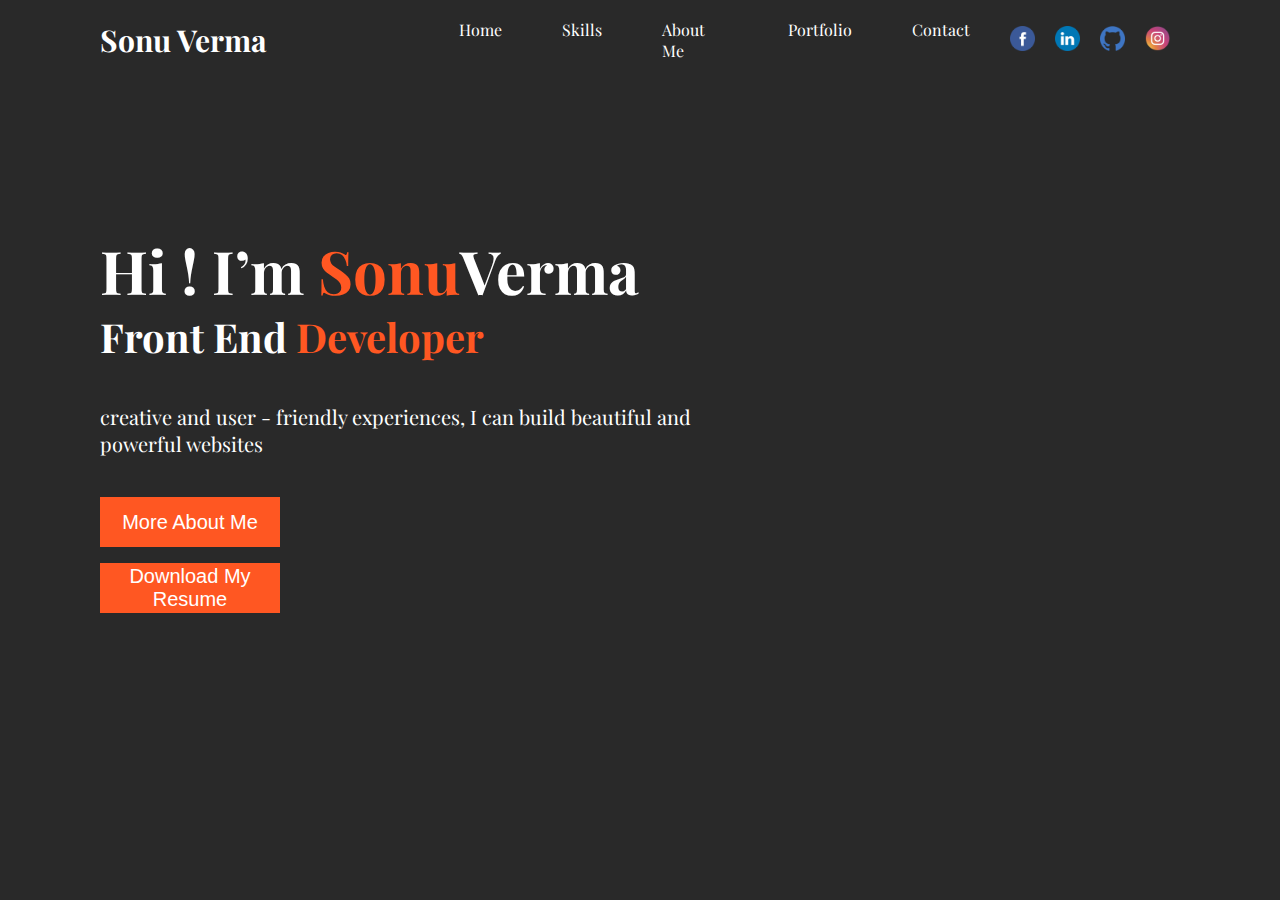
<file: index.html>
<!DOCTYPE html>
<html lang="en">

<head>
    <meta charset="UTF-8">
    <meta http-equiv="X-UA-Compatible" content="IE=edge">
    <meta name="viewport" content="width=device-width, initial-scale=1.0">
    <title>Sonu Verma Portfolio</title>
    <link rel="stylesheet" href="css/index.css">
    <link rel="preconnect" href="https://fonts.gstatic.com">
<link href="https://fonts.googleapis.com/css2?family=Playfair+Display:wght@400;500;600;700;800;900&display=swap" rel="stylesheet">
</head>

<body>
    <nav>
        <div class="logo">
            
                <h2>Sonu Verma</h2>
            
            <div class="togglemenu"></div>
            <div class="active"></div>
        </div>
        <ul class="navbar">
            <li><a href="">Home</a></li>
            <li><a href="resume.html">Skills</a></li>
            <li><a href="about.html">About Me</a></li>
            <li><a href="portfolio.html">Portfolio</a></li>
            <li><a href="contact.html">Contact</a></li>
        </ul>
        <ul class="icon">
            <li><a href="https://www.facebook.com/profile.php?id=100009444441354" target="_blank"><img src="img/facebook.png"
                        alt=""></a></li>
            <li><a href="https://www.linkedin.com/in/sonu-verma-50a27420b/" target="_blank"><img
                        src="img/linked in.png" alt=""></a></li>
            <li><a href="https://github.com/vipin-nagpal" target="_blank"><img src="img/github.png" alt=""></a></li>
            <li><a href="https://www.instagram.com/sonuvikas111/" target="_blank"><img src="img/instagram.png"
                        alt=""></a></li>
        </ul>
    </nav>
    <section class="home" id="home">
        <div class="heading">
            <h1>Hi ! I’m <span>Sonu</span>Verma</h1>
            <h2>Front End <span>Developer</span></h2>
            <p>creative and user - friendly experiences, I can build beautiful and powerful websites</p>
            <button><a href="about.html">More About Me</a></button>
             <button style="display: block; margin-top: 1rem;"><a href="img/resume_sonu.pdf" download="Sonu_resume" target="_blank">Download My
                        Resume</a></button>
            
        </div>
      
    </section>
    
    <!-- scroll to top  -->

    <button id="scrollBtn" onclick="top()"><img src="img\up-arrow.png" alt=""></button>
 
    <script src="js/index.js"></script>
</body>

</html>
</file>
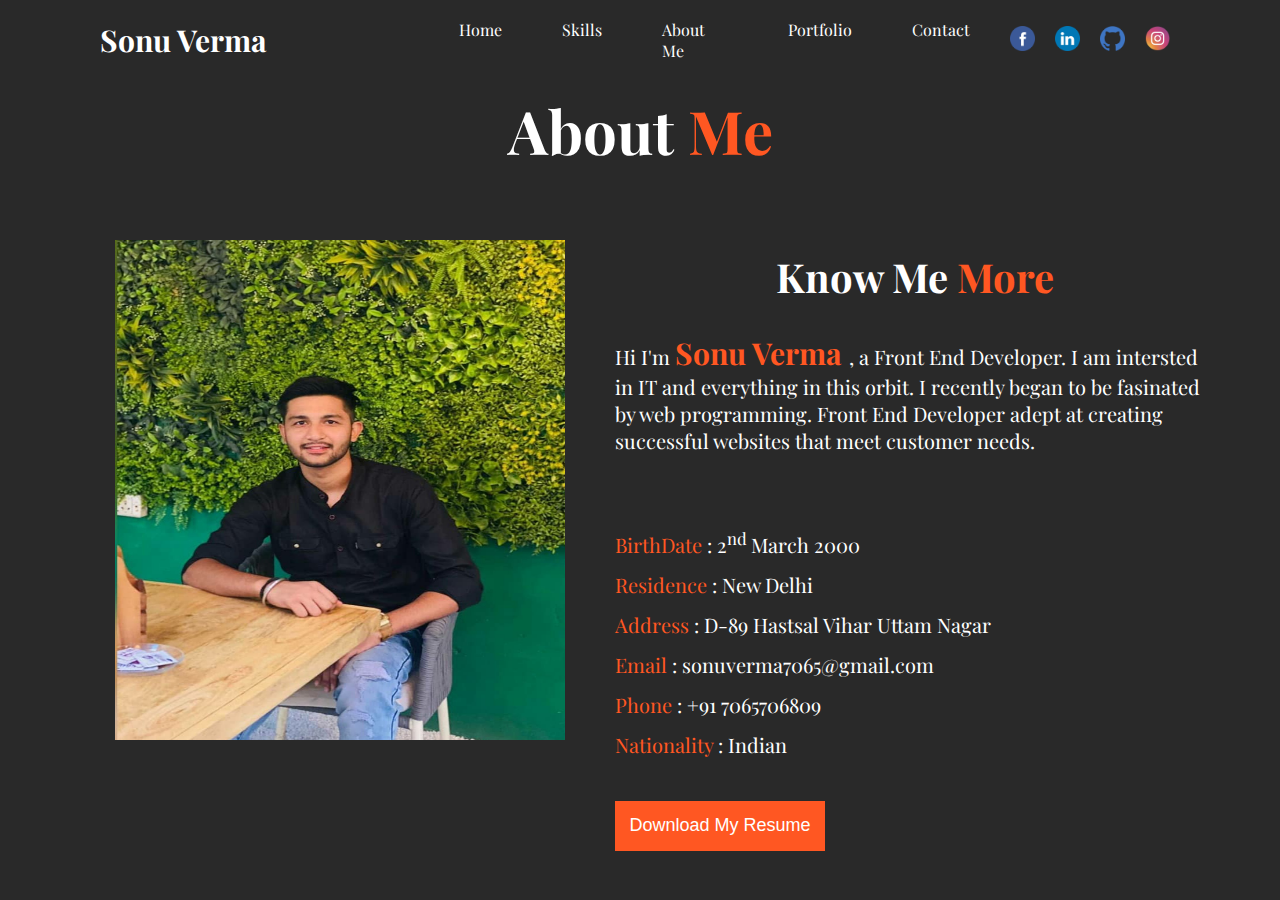
<file: about.html>
<!DOCTYPE html>
<html lang="en">

<head>
    <meta charset="UTF-8">
    <meta http-equiv="X-UA-Compatible" content="IE=edge">
    <meta name="viewport" content="width=device-width, initial-scale=1.0">
    <title>Sonu Verma Portfolio</title>
    <link rel="stylesheet" href="css/index.css">
    <link rel="stylesheet" href="css/about.css">
    <link rel="preconnect" href="https://fonts.gstatic.com">
<link href="https://fonts.googleapis.com/css2?family=Playfair+Display:wght@400;500;600;700;800;900&display=swap" rel="stylesheet">
</head>

<body>
    <nav>
        <div class="logo">
            <a href="#">
                <h2>Sonu Verma</h2>
            </a>
            <div class="togglemenu"></div>
            <div class="active"></div>
        </div>
        <ul class="navbar">
            <li><a href="index.html">Home</a></li>
            <li><a href="resume.html">Skills</a></li>
            <li><a href="about.html">About Me</a></li>
            <li><a href="portfolio.html">Portfolio</a></li>
            <li><a href="contact.html">Contact</a></li>
        </ul>
        <ul class="icon">
            <li><a href="https://www.facebook.com/profile.php?id=100009444441354" target="_blank"><img src="img/facebook.png"
                        alt=""></a></li>
            <li><a href="https://www.linkedin.com/in/sonu-verma-50a27420b/" target="_blank"><img
                        src="img/linked in.png" alt=""></a></li>
            <li><a href="https://github.com/vipin-nagpal" target="_blank"><img src="img/github.png" alt=""></a></li>
            <li><a href="https://www.instagram.com/sonuvikas111/" target="_blank"><img src="img/instagram.png"
                        alt=""></a></li>
        </ul>
    </nav>
    <div class="about" id="about">
        <div class="container">
            <h1>About<span> Me</span></h1>
            <div class="mainbox">
                <div class="box-1">
                    <img src="img/sonu.jpeg" style="width: 30rem;" alt="" >
                </div>
                <div class="box-2">
                    <h1>Know Me <span>More</span></h1>
                    <p>Hi I'm <span class="bold">Sonu Verma </span> , a Front End Developer. I am intersted in IT and
                        everything in this orbit. I recently began to be fasinated by web programming. Front End
                        Developer adept at creating successful websites that meet customer needs.</p>
                    <div class="details">
                        <p><span>BirthDate</span> : 2<sup>nd </sup>  March 2000  </p>
                        <p><span>Residence</span> : New Delhi </p>
                        <p><span>Address</span> : D-89 Hastsal Vihar Uttam Nagar </p>
                        <p><span>Email</span> : sonuverma7065@gmail.com </p>
                        <p><span>Phone </span> : +91 7065706809 </p>
                        <p><span>Nationality</span> : Indian </p>
                        <button><a href="img/resume_sonu.pdf" download="Sonu_resume" target="_blank">Download My
                                Resume</a></button>
                    </div>

                </div>
            </div>
        </div>
    </div>

<!-- scroll to top  -->

<button id="scrollBtn" onclick="top()"><img src="img\up-arrow.png" alt=""></button>
    <script src="js/index.js"></script>
</body>

</html>
</file>
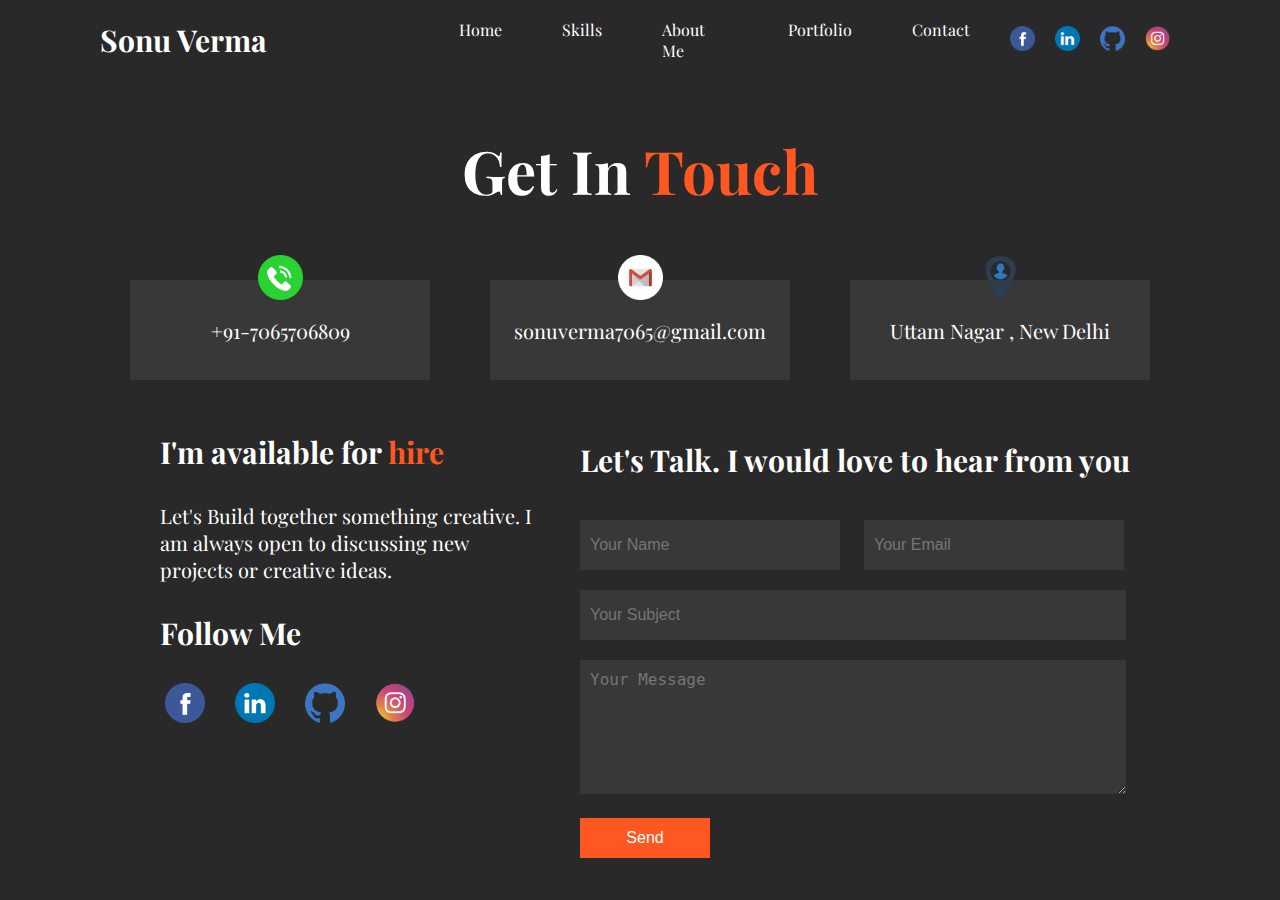
<file: contact.html>
<!DOCTYPE html>
<html lang="en">

<head>
    <meta charset="UTF-8">
    <meta http-equiv="X-UA-Compatible" content="IE=edge">
    <meta name="viewport" content="width=device-width, initial-scale=1.0">
    <title>contact me</title>
    <link rel="stylesheet" href="css/index.css">
    <link rel="stylesheet" href="css/contact.css">
    <link rel="preconnect" href="https://fonts.gstatic.com">
<link href="https://fonts.googleapis.com/css2?family=Playfair+Display:wght@400;500;600;700;800;900&display=swap" rel="stylesheet">

</head>

<body>
    <nav>
        <div class="logo">
           
                <h2>Sonu Verma</h2>
            
            <div class="togglemenu"></div>
            <div class="active"></div>
        </div>
        <ul class="navbar">

            <li><a href="index.html">Home</a></li>
            <li><a href="resume.html">Skills</a></li>
            <li><a href="about.html">About Me</a></li>
            <li><a href="portfolio.html">Portfolio</a></li>
            <li><a href="contact.html">Contact</a></li>
        </ul>
        <ul class="icon">
            <li><a href="https://www.facebook.com/profile.php?id=100009444441354" target="_blank"><img src="img/facebook.png"
                        alt=""></a></li>
            <li><a href="https://www.linkedin.com/in/sonu-verma-50a27420b/" target="_blank"><img
                        src="img/linked in.png" alt=""></a></li>
            <li><a href="https://github.com/vipin-nagpal" target="_blank"><img src="img/github.png" alt=""></a></li>
            <li><a href="https://www.instagram.com/sonuvikas111/" target="_blank"><img src="img/instagram.png"
                        alt=""></a></li>
        </ul>
    </nav>
    <section class="contact" id="contact">
        <div class="container">
            <h1>Get In <span> Touch</span></h1>
            <div class="row">
                <div class="box">
                    <img src="img/phone.png" alt="">
                    <p>+91-7065706809</p>
                </div>
                <div class="box">
                    <img src="img/mail.png" alt="">
                    <p>sonuverma7065@gmail.com</p>
                </div>
                <div class="box">
                    <img src="img/location.png" alt="">
                    <p>Uttam Nagar , New Delhi</p>
                </div>
            </div>
            <div class="row-1">
                <div class="box-1">
                    <h3> I'm available for <span>hire</span></h3>
                    <p>Let's Build together something creative.
                        I am always open to discussing new projects or creative ideas.
                    </p>
                    <h3>Follow Me</h3>
                    <div class="icon">
                        <a href="https://www.facebook.com/profile.php?id=100009444441354" target="_blank"><img src="img/facebook.png"
                                alt=""></a>
                        <a href="https://www.linkedin.com/in/sonu-verma-50a27420b/" target="_blank"><img
                                src="img/linked in.png" alt=""></a>
                        <a href="https://github.com/vipin-nagpal" target="_blank"><img src="img/github.png" alt=""></a>
                        <a href="https://www.instagram.com/sonuvikas111/
                        " target="_blank"><img src="img/instagram.png"
                                alt=""></a>

                    </div>
                </div>
                <div class="box-2">
                    <h3>Let's Talk. I would love to hear from you</h3>
                    <form action="https://formspree.io/f/myylwjjj" method="POST">
                        <!-- <span class="error">This is an error</span> -->
                        <input type="text" name="name" placeholder="Your Name" required>
                        <input type="email" name="email" placeholder="Your Email" required>
                        <input type="text" name="subject" placeholder="Your Subject" required>
                        <textarea name="message" cols="80" rows="6" placeholder="Your Message" required></textarea>
                        <button type="submit">Send</button>
                    </form>
                </div>
            </div>



        </div>
    </section>
    <!-- scroll to top  -->

    <button id="scrollBtn" onclick="top()"><img src="img\up-arrow.png" alt=""></button>
    <script src="js/index.js"></script>
</body>

</html>
</file>
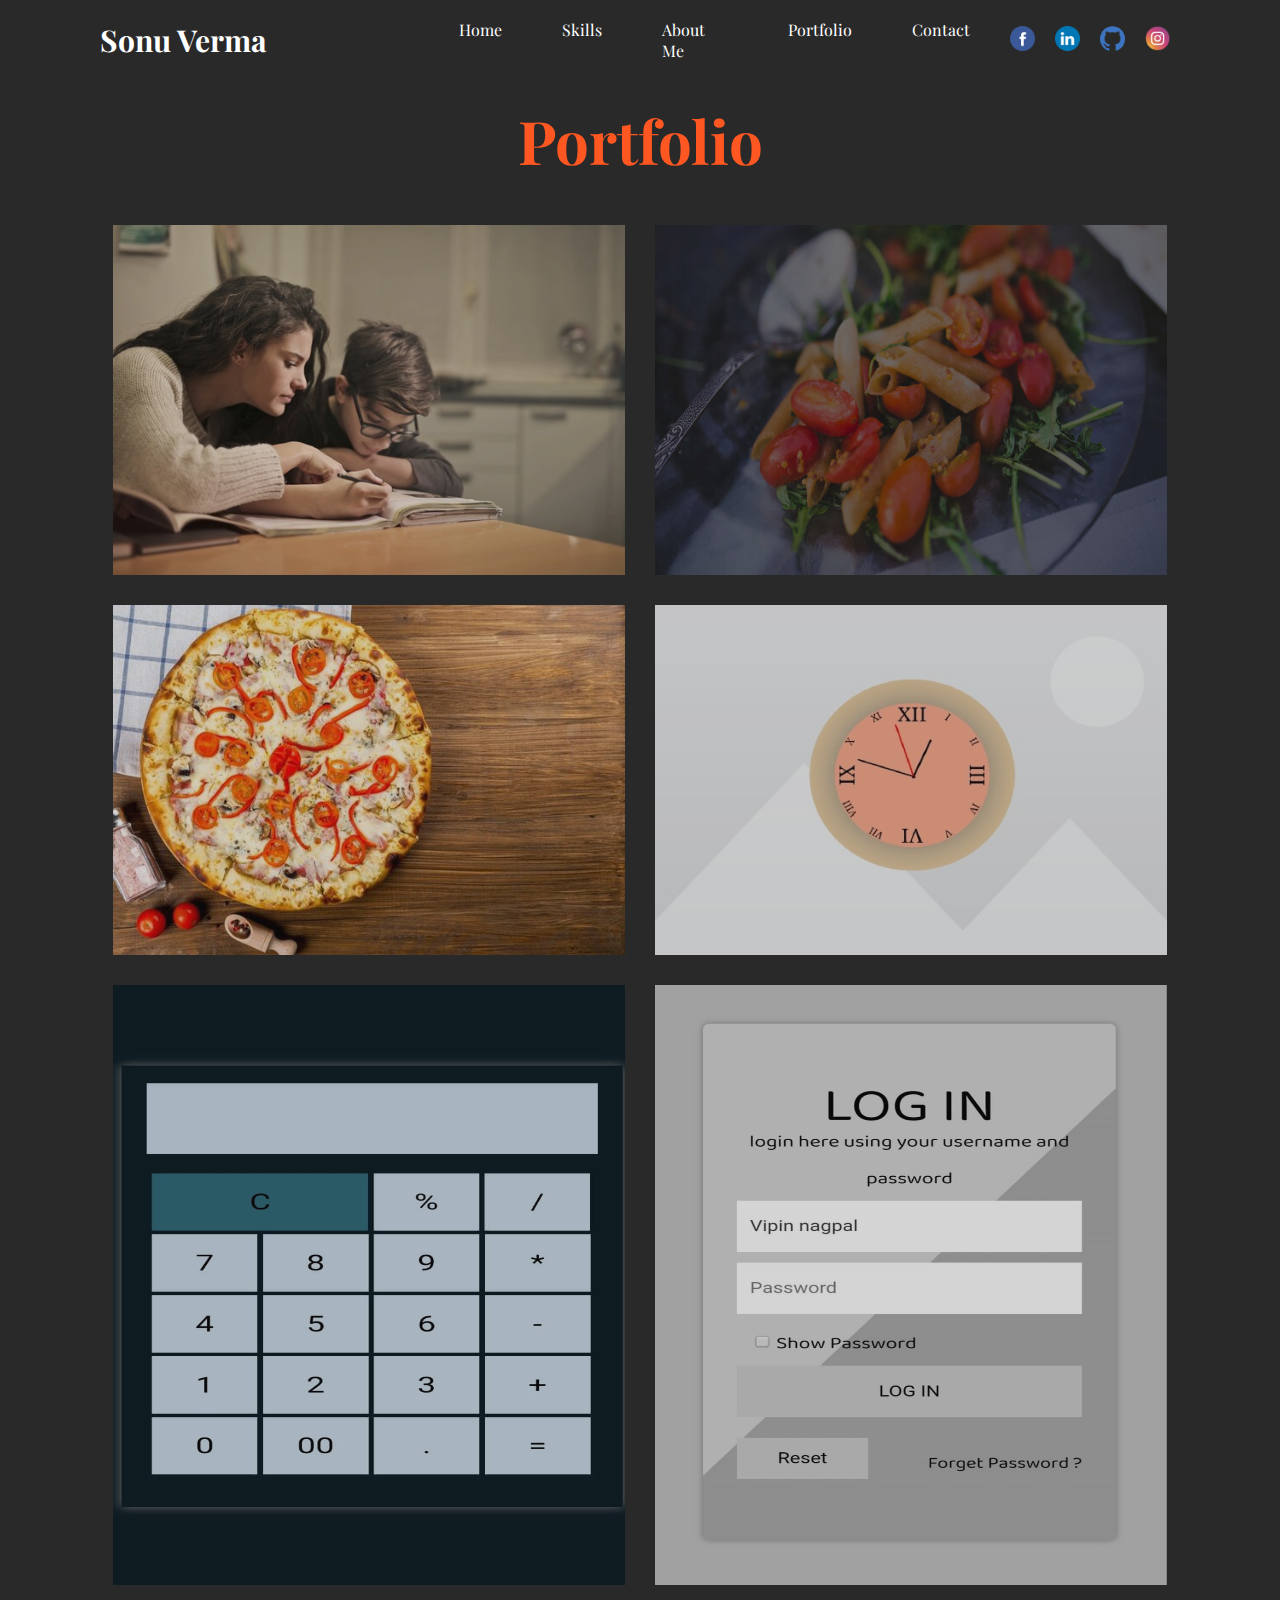
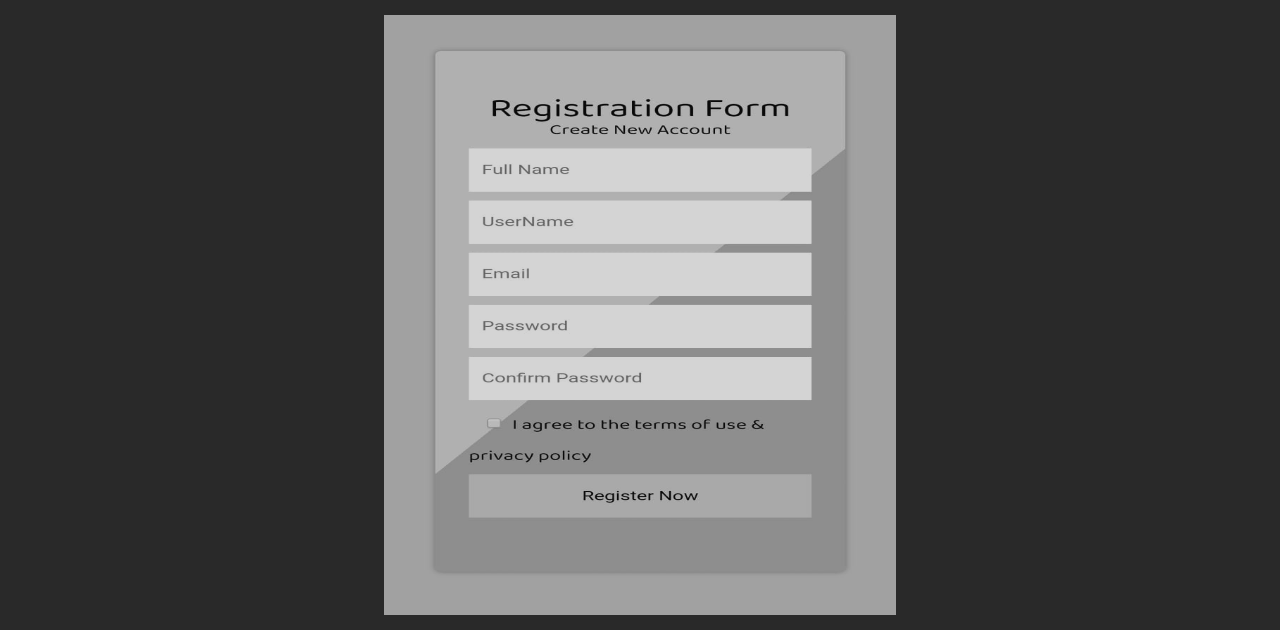
<file: portfolio.html>
<!DOCTYPE html>
<html lang="en">

<head>
    <meta charset="UTF-8">
    <meta http-equiv="X-UA-Compatible" content="IE=edge">
    <meta name="viewport" content="width=device-width, initial-scale=1.0">
    <title>Sonu Verma Portfolio</title>
    <link rel="stylesheet" href="css/index.css">
    <link rel="stylesheet" href="css/portfolio.css">
    <link rel="preconnect" href="https://fonts.gstatic.com">
<link href="https://fonts.googleapis.com/css2?family=Playfair+Display:wght@400;500;600;700;800;900&display=swap" rel="stylesheet">
</head>

<body>
    <nav>
        <div class="logo">
           
                <h2>Sonu Verma</h2>
            
            <div class="togglemenu"></div>
            <div class="active"></div>
        </div>
        <ul class="navbar">
            <li><a href="index.html">Home</a></li>
            <li><a href="resume.html">Skills</a></li>
            <li><a href="about.html">About Me</a></li>
            <li><a href="portfolio.html">Portfolio</a></li>
            <li><a href="contact.html">Contact</a></li>
        </ul>
        <ul class="icon">
            <li><a href="https://www.facebook.com/profile.php?id=100009444441354" target="_blank"><img src="img/facebook.png"
                        alt=""></a></li>
            <li><a href="https://www.linkedin.com/in/sonu-verma-50a27420b/" target="_blank"><img
                        src="img/linked in.png" alt=""></a></li>
            <li><a href="https://github.com/vipin-nagpal" target="_blank"><img src="img/github.png" alt=""></a></li>
            <li><a href="https://www.instagram.com/sonuvikas111/" target="_blank"><img src="img/instagram.png"
                        alt=""></a></li>
        </ul>
    </nav>

    <div class="topic">
        <h1><span>Portfolio</span></h1>
    </div>
    <div class="main-container">
        <div class="container">
            <img src="img/small size/project-1.jpg" alt="Avatar" class="image">
            <div class="middle">
                <a href="https://vipin-nagpal.github.io/wisdom-academy/" target="_blank">view</a>
            </div>
        </div>
        <div class="container">
            <img src="img/small size/project-2.jpg" alt="Avatar" class="image">
            <div class="middle">
                <a href="https://vipin-nagpal.github.io/food-project/" target="_blank">view</a>
            </div>
        </div>
        <div class="container">
            <img src="img/small size/project-3.jpg" alt="Avatar" class="image">
            <div class="middle">
                <a href="https://vipin-nagpal.github.io/the-last-slice/" target="_blank">view</a>
            </div>
        </div>
        <div class="container">
            <img src="img/project-4.jpg" alt="Avatar" class="image">
            <div class="middle">
                <a href="https://vipin-nagpal.github.io/live-watch/" target="_blank">view</a>
            </div>
        </div>
        <div class="container">
            <img src="img/project-5.jpeg" alt="Avatar" class="image limg">
            <div class="middle">
                <a href="https://vipin-nagpal.github.io/calculator/" target="_blank">view</a>
            </div>
        </div>
         <div class="container">
            <img src="img/project-6.jpeg" alt="Avatar" class="image limg">
            <div class="middle">
                <a href="https://vipin-nagpal.github.io/login-form/index.html" target="_blank">view</a>
            </div>
        </div>
        <div class="container">
            <img src="img/project-7.jpeg" alt="Avatar" class="image limg">
            <div class="middle">
                <a href="https://vipin-nagpal.github.io/registration-form/" target="_blank">view</a>
            </div>
        </div>
    </div>

    <!--End image popup-->
    <!-- scroll to top  -->

    <button id="scrollBtn" onclick="top()"><img src="img\up-arrow.png" alt=""></button>
    <script src="js/index.js"></script>


</body>

</html>
</file>
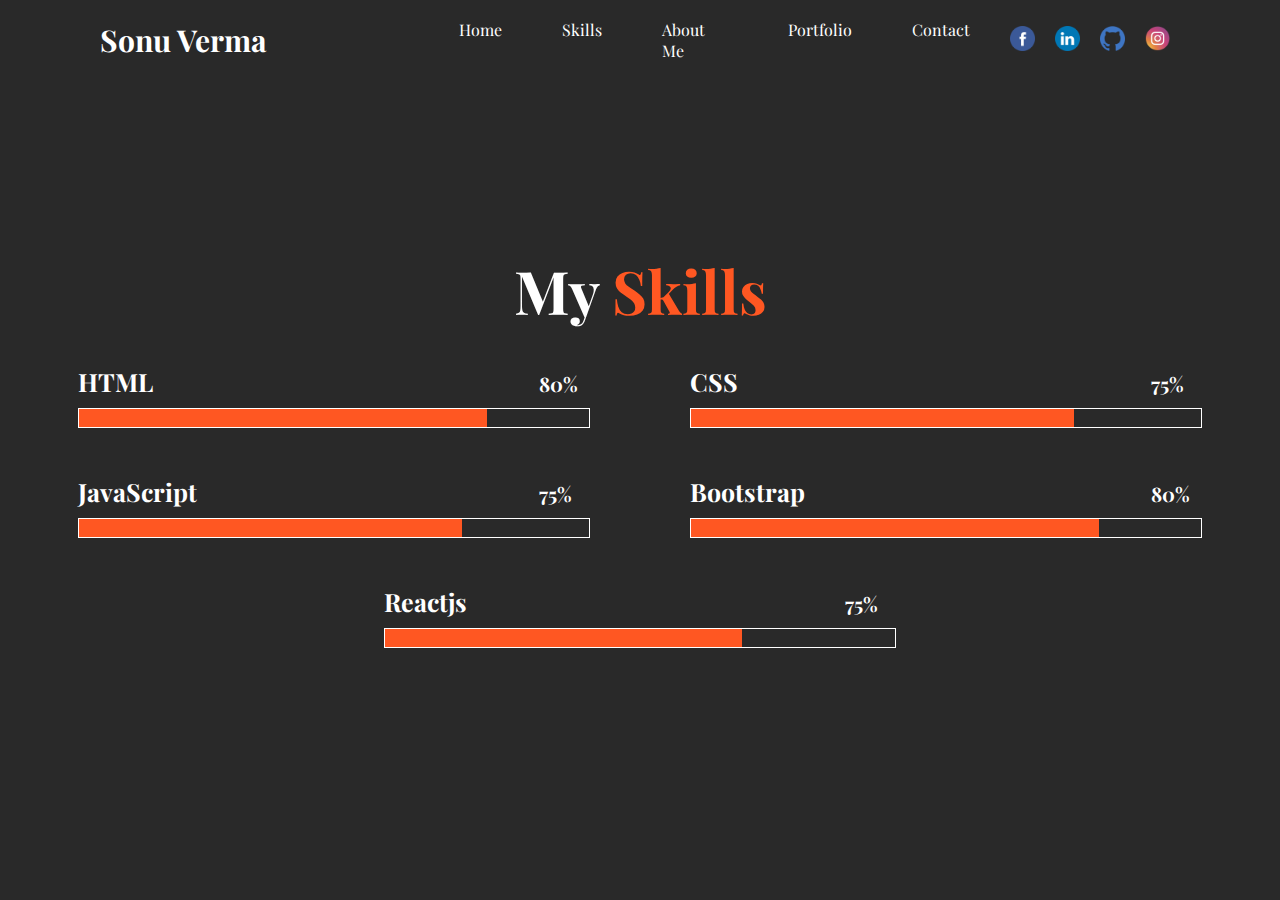
<file: resume.html>
<!DOCTYPE html>
<html lang="en">

<head>
    <meta charset="UTF-8">
    <meta http-equiv="X-UA-Compatible" content="IE=edge">
    <meta name="viewport" content="width=device-width, initial-scale=1.0">
    <title>Sonu Verma Portfolio</title>
    <link rel="stylesheet" href="css/index.css">
    <link rel="stylesheet" href="css/resume.css">
    <link rel="preconnect" href="https://fonts.gstatic.com">
<link href="https://fonts.googleapis.com/css2?family=Playfair+Display:wght@400;500;600;700;800;900&display=swap" rel="stylesheet">
</head>

<body>
    <nav>
        <div class="logo">
            
                <h2>Sonu Verma</h2>
            
            <div class="togglemenu"></div>
            <div class="active"></div>
        </div>
        <ul class="navbar">
            <li><a href="index.html">Home</a></li>
            <li><a href="resume.html">Skills</a></li>
            <li><a href="about.html">About Me</a></li>
            <li><a href="portfolio.html">Portfolio</a></li>
            <li><a href="contact.html">Contact</a></li>
        </ul>
        <ul class="icon">
            <li><a href="https://www.facebook.com/profile.php?id=100009444441354" target="_blank"><img src="img/facebook.png"
                        alt=""></a></li>
            <li><a href="https://www.linkedin.com/in/sonu-verma-50a27420b/" target="_blank"><img
                        src="img/linked in.png" alt=""></a></li>
            <li><a href="https://github.com/vipin-nagpal" target="_blank"><img src="img/github.png" alt=""></a></li>
            <li><a href="https://www.instagram.com/sonuvikas111/" target="_blank"><img src="img/instagram.png"
                        alt=""></a></li>
        </ul>
    </nav>
    <section class="resume" id="resume">
        <div class="container">
          

          
        <div class="row">
            <h1>My <span>Skills</span></h1>
            <div class="mainbox">
               <div class="box">
                   <h5>HTML</h5>
                   <h6>80%</h6>
                   <div class="skill">
                       <div class="progress w1"></div>
                   </div>
               </div>
               <div class="box">
                   <h5>CSS</h5>
                   <h6>75%</h6>
                   <div class="skill">
                       <div class="progress w2"></div>
                   </div>
               </div>
               <div class="box">
                   <h5>JavaScript</h5>
                   <h6>75%</h6>
                   <div class="skill">
                       <div class="progress w3"></div>
                   </div>
               </div>
              
               <div class="box">
                   <h5>Bootstrap</h5>
                   <h6>80%</h6>
                   <div class="skill">
                       <div class="progress w5"></div>
                   </div>
               </div>
               <div class="box">
                   <h5>Reactjs</h5>
                   <h6>75%</h6>
                   <div class="skill">
                       <div class="progress w6"></div>
                   </div>
               </div>
            </div>

        </div>
    </section>

<!-- scroll to top  -->

       <button id="scrollBtn" onclick="top()"><img src="img\up-arrow.png" alt=""></button>

    <script src="js/index.js"></script>
</body>

</html>
</file>
<file: css/index.css>
*{
    margin: 0px;
    padding: 0px;
    box-sizing: border-box;
    scroll-behavior: smooth;
}
body{
    background-color:#292929;
    transition: 0.5s;
    width: 100%;
    font-family: 'Playfair Display', serif;
   
}
:root{
    --primary-color : #FF5722;
    --secondary-color: #383838;
    --white-color: #ffffff;
}
::selection{
    background-color: var(--primary-color);
    color: black;
}

nav{
    display: flex;
    justify-content: center;
    align-items: center;
    width: 100%;
    height: 80px;
}
.logo{
   width: 20%;
   margin-left: 100px;
}
.logo a{
    text-decoration: none;
}
.logo h2{
    color : var(--white-color);
    font-size: 30px;
}
.navbar{
    width: 50%;
    display: flex;
    margin-left: 100px;
}
.navbar li{
    list-style: none;
    margin: 0px 30px;
}
.navbar li a{
    text-decoration: none;
    color: var(--white-color);
    transition: 0.3s;
}
.navbar li a:hover{
    color: var(--primary-color);
}
nav .icon{
    display: flex;
    margin-right: 100px;
}
nav .icon li{
    list-style: none;
    margin: 0px 10px;
}
nav .icon li  a img{
    width: 25px;
    height: 25px;
    transition: 0.5s;
}
nav .icon li  a img:hover{
    width: 35px;
    height: 35px;
}
/* home css  */
 
.home{
    width: 100%;
    height: 80vh;
    display: flex;
}
.heading{
    width: 50%;
    margin: 150px 100px;
}
 h1{
    font-size: 60px;
    color: var(--white-color);
}
.heading h2{
    font-size: 40px;
    color: var(--white-color);
}

 span{
   color: var(--primary-color);
}
.heading p{
    font-size: 20px;
    margin: 40px 0px;
    color: var(--white-color);
}
 button{
    width: 180px;
    height: 50px;
    background-color: var(--primary-color);
    border: none;
}
 button a{
    text-decoration: none;
    color: var(--white-color);
    font-size: 20px;
}

 /* scroll  */


 
#scrollBtn{
    border: none;
    width: 60px;
    height: 60px;
    background-color: var(--primary-color);
    bottom: 20px;
    right: 20px;
    position: fixed;
    cursor: pointer;
    border-radius: 50%;
    display: none;
    z-index: 999;
    box-shadow: 0px 0px 10px grey;
}
#scrollBtn:hover{
    background-color: var(--secondary-color);
}
#scrollBtn img{
   width: 70%;
   height: 70%;
}


@media(max-width:1144px){
    nav{
        flex-direction: column;
        width: 100%;  
    }
    .logo{
        width: 100%;
        display: flex;
        margin-left: 5px;
       
    }
    .logo a{
        margin-right: auto;
        margin-top: 10px;
        padding-left: 10px;
    }
    .logo .togglemenu{
        position: relative;
         width: 40px;
         height: 40px;
         background: url(../img/menu.png);
         background-size: 30px;
         background-repeat: no-repeat;
         background-position: center;
         cursor: pointer;
         margin-left: auto;
         padding-right: 80px;
         
    }
    .logo .active{
        position: relative;
         width: 40px;
         height: 40px;
        background: url(../img/close.png);
        background-size: 25px;
        background-repeat: no-repeat;
        background-position: center;
        cursor: pointer;
        margin-left: auto;
        display: none;
        padding-right: 80px;
    }
    .navbar{
        flex-direction: column;
        width:  40%;
        height: 380px;
        margin-left: auto;
        background-color: var(--secondary-color);
        position: absolute;
        top: 70px;
        right: 40px;
        transition: 1s;
        z-index: 1;
        display: none;
    }
    .navbar li{
        display: flex;
        align-items: center;
        justify-content: center;
        margin: 50px auto;
    }
   
    .home{
        position: relative;
        height: 100vh;
    }
    .heading{
        margin: auto 60px;
    }
    nav .icon{
        display: none;
    }
}

@media(max-width:630px){

    .navbar{
        width: 60%;
    }
    .logo h2{
        font-size: 20px;
    }
    h1{
        font-size: 40px;
    }
    .heading h1 p{
        font-size: 20px;
    }
    #scrollBtn{
        
        width: 50px;
        height: 50px;
        background-color: var(--primary-color);
        bottom: 15px;
        right: 15px;
        position: fixed;
        cursor: pointer;
        border-radius: 50%;
        display: none;
        z-index: 999;
    }
}
</file>
<file: css/about.css>
.about .container{
    display: flex;
    justify-content: center;
    align-items: center;
    flex-wrap: wrap;
    flex-direction: column;
}
.about .container h1{
  margin-top: 10px;
}
.about .container .mainbox{
    display: flex;
    justify-content: center;
    align-items: center;
    flex-wrap: wrap;
    margin: 70px 0px;

}
.about .container .mainbox .box-1{
    width: 450px;
    height: 500px;
    overflow: hidden;
    margin: 0px 50px;
}
.about .container .mainbox .box-1 img{
    width: 100%;
    height: 100%;
}
.about .container .mainbox .box-1 img:hover {
    transform: scale(1.1);
  }
  .about .container .mainbox .box-2{
      width: 600px;
      height: 500px;
      display: flex;
      align-items: center;
      flex-direction: column;
  }
  .box-2 h1{
      font-size: 40px;
  }
  
  .box-2 p{
      color: var(--white-color);
      font-size: 20px;
      margin-top: 30px;
      margin-bottom: 60px;
  }
  .bold{
      font-weight: bold;
      font-size: 30px;
  }
  .box-2 .details{
      margin-right: auto;
  }
  .box-2 .details p{
      font-size: 20px;
      margin: 13px 0px;
  }
  .box-2 .details button{
      margin: 30px 0px;
      width: 210px;
  }
  .box-2 .details button a{
      font-size: 18px;
      padding: 5px;
  }

 
@media(max-width:1143px){
    .about .container .mainbox .box-2{
        margin-top: 60px;
    }
}
@media(max-width:680px){
    .about .container .mainbox .box-1{
        width: 60%;
        height: 400px;
    }
    .about .container .mainbox .box-2{
        width: 80%;
    }
}
@media(max-width:450px){
    .about .container .mainbox .box-1{
       
        height: 300px;
    }
    
}
</file>
<file: css/contact.css>
.contact{
    display: flex;
    justify-content: center;
    align-items: center;
    flex-direction: column;
    width: 100%;
}
.contact .container h1{
    margin: 50px auto;

}
.contact .container{
    display: flex;
    justify-content: center;
    align-items: center;
    flex-wrap: wrap;
    flex-direction: column;
}
.contact .container .row{
    display: flex;
    justify-content: center;
    align-items: center;
    flex-wrap: wrap;
}
.contact .container .row .box{
    width: 300px;
    height: 100px;
    background: var(--secondary-color);
    display: flex;
    justify-content: center;
    align-items: center;
    margin: 20px 30px;
    position: relative;

}
.contact .container .row .box p{
    color: var(--white-color);
    font-size: 20px;
} 
.contact .container .row .box img{
    width: 45px;
    height: 45px;
    position: absolute;
    top: -25px;  
}
.contact .container .row-1{
    display: flex;
    justify-content: center;
    align-items: center;
    flex-wrap: wrap;
    margin-left: 90px;
    
}
.contact .container .row-1 .box-1{
    width: 400px;
    margin: 10px 10px;
    margin-top: -110px;
}
.contact .container .row-1 .box-2{
    width: 650px; 
    margin: 10px 10px;
   
}
  
.contact .container .row-1 .box-1 p{
    font-size: 20px;
    color: var(--white-color);
    margin: 30px 10px;
}
.contact .container .row-1 .box-1 .icon{
    display: flex;
    margin: 30px 0px;
   }
   .contact .container .row-1 .box-1 .icon a{
       margin: 0px 15px;
   }
   .contact .container .row-1 .box-1 .icon a img{
    width: 40px;
    height: 40px;
    transition: 0.5s;
}
.contact .container .row-1 .box-1 .icon a img:hover{
    width: 50px;
    height: 50px;
}

.contact .container .row-1 h3{
    color: var(--white-color);
    font-size: 30px;
    margin: 30px 10px;
}
.contact .container .row-1 h3:nth-child(1){
    margin-top: 30px;
}
.contact .container .row-1 .box-2 form{
    margin: auto;
}

.contact .container .row-1 .box-2 input{
    width: 40%;
    height: 50px;
    margin: 10px;
    border: none;
    outline: none;
    font-size: 16px;
    padding: 10px;
    background-color: var(--secondary-color);
    color: var(--white-color);
    
}
.contact .container .row-1 .box-2 input:nth-child(3){
    width: 84%;
}
.contact .container .row-1 .box-2 textarea{
    width: 84%;
    margin: 10px;
    border: none;
    outline: none;
    font-size: 16px;
    padding: 10px;
    background-color: var(--secondary-color);
    color: var(--white-color);
}
.contact .container .row-1 .box-2 button{
    width: 20%;
    height: 40px;
    margin: 10px;
    font-size: 16px;
    padding: 10px;
    background-color: var(--primary-color);
    border: none;
    color: white;
    transition: 1s;
    cursor: pointer;
}
    

@media(max-width:1144px){
    .contact .container .row-1{
        flex-direction: column-reverse;
        margin-left: 20px;
    }
    .contact .container .row-1 .box-1{
        margin-top: 0px;
        width: 98%;
    }
    .contact .container .row-1 .box-2{
        width: 98%;
    }  
    .contact .container .row-1 .box-2 input{
        width: 84%;
    }
    .contact .container .row-1 .box-2 textarea{
        width: 84%;
    }
}
</file>
<file: css/portfolio.css>
.topic{
    text-align: center;
    margin: 20px 0px;
}
.main-container{
    width: 100%;
    display: flex;
    justify-content: center;
    align-items: center;
    flex-wrap: wrap;
    margin-top: 30px;
}
.container {
    position: relative;
    width: 40%;
    margin: 15px; 
  }
  
  .image {
    display: block;
    width: 100%;
    height: 350px;
    transition: .5s ease;
    backface-visibility: hidden;
    opacity: 0.8;
  }
  .limg{
      height: 600px;
  }
  .container:hover .image {
    opacity: 0.3; 
  
  }
   .middle {
    transition: .5s ease;
    opacity: 0;
    position: absolute;
    top: 50%;
    left: 50%;
    transform: translate(-50%, -50%);
    -ms-transform: translate(-50%, -50%);
    text-align: center;
  } 
   .container:hover .middle {
    opacity: 1;
  }
  
  .middle a {
    background-color: var(--primary-color);
    color: white;
    font-size: 25px;
    padding: 8px 24px;
    text-decoration: none;
  }


 

  

@media(max-width:700px){
    .container {
        width: 70%; 
      }
      .image{
          height: auto;
      }

      .middle a {
        background-color: var(--primary-color);
        color: white;
        font-size: 20px;
        padding: 8px 16px;
        text-decoration: none;
      }
   
}
</file>
<file: css/resume.css>
.resume .container{
    display: flex;
    justify-content: center;
    flex-direction: column;
    align-items: center;
    flex-wrap: wrap;
    width: 100%;
}
.resume .container h1{
    margin-top: 20px;
}

.resume .container .mainbox{
    width: 100%;
    display: flex;
    justify-content: center;
    align-items: center;
    flex-wrap: wrap;
    margin-top: 50px;
}
.resume .container .mainbox .box-1{
    width: 40%;
    height: 430px;
    margin: 30px;
}
.resume .container .mainbox .box-2{
    width: 40%;
    height: 430px;
    margin: 30px;
}
.resume .container .mainbox .sbox{
    width: 220px;
    height: 60px;
    background-color: var(--secondary-color);
    margin-left: 30px;
    display: flex;
    justify-content: center;
    align-items: center;
}
.resume .container .mainbox h3{
    color: var(--white-color);
    font-size: 30px;
    padding: 10px;
}
.resume .container .mainbox .lbox{
    border-left: 2px solid var(--primary-color);
}
.resume .container .mainbox .mbox{
    margin: 60px 60px 20px  30px;
}
.mbox .date{
    font-size: 20px;
    color: var(--white-color);
    padding-bottom: 20px;
    font-weight: 100;
}
.mbox h4{
    font-size: 25px;
    color: var(--white-color);
    padding-bottom: 20px;
}
.mbox p{
    font-size: 16px;
    color: var(--white-color);
    padding-bottom: 20px;
}
.resume .container .mainbox hr{
    width: 70%;
    height: 1px;
    background-color: var(--primary-color);
    border: none;
    margin-bottom: 20px;
    margin-left: 30px;
}
.resume .row{
    margin-top: 150px;
    display: flex;
    justify-content: center;
    align-items: center;
    flex-direction: column;
    flex-wrap: wrap;
}
.resume .row .mainbox{
    display: flex;
    justify-content: center;
    align-items: center;
    flex-wrap: wrap;
    margin: 30px 0px;
}
.resume .row .box{
    width: 40%;
    height: 100px;
   margin: 5px 50px;
    
}
.box h5{
    font-size: 25px;
    width: 150px;
    color: var(--white-color);
    margin-bottom: 10px;
    display: inline-block;
}
.box h6{
    display: inline-block;
    font-size: 20px;
    color: var(--white-color);
    margin-left: 60%;
}
.box .skill{
    width: 100%;
    height: 20px;
    border: 1px solid var(--white-color);
}
.box .skill .progress{
    height: 100%;
    background-color: var(--primary-color);
}
.w1{
    width: 80%;
}
.w2{
    width: 75%;
}
.w3{
    width: 75%;
}

.w5{
    width: 80%;
}
.w6{
    width: 70%;
}


@media(max-width:1150px){
    .resume .row{
        margin-top: 120px;
        
    }
    .resume .row .box{
        width: 80%;
    }
    .container h1{
        margin-left: 50px;
    }
    .resume .container .mainbox .box-1{
        width: 80%;
        margin-bottom: 150px;
    }
    .resume .container .mainbox .box-2{
        width: 80%;
    }
}

@media(max-width:960px){
  
    .resume .container h1{
        margin-top: 30px;
        font-size: 50px;
    }
    .resume .container .mainbox .sbox{
        width: 150px;
        height: 60px;
        margin-left: 30px;
        display: flex;
        justify-content: center;
        align-items: center;
    }
    .resume .container .mainbox h3{
        font-size: 25px;
    }
    .resume .container .mainbox{
        margin-top: 20px;
    }
    .mbox h4{
        font-size: 20px;
        color: var(--white-color);
        padding-bottom: 20px;
    }
   
  
    .resume .row .box{
        width: 80%;
    }
}

@media(max-width:610px){
    .box h5{
        width: 80px;
    }
}
@media(max-width:549px){
    .resume .container .mainbox .box-1{
        margin-bottom: 220px;
    }
   
}
@media(max-width:460px){
    .resume .container .mainbox .box-2{
        margin-top: 100px;
    }
   
}
@media(max-width:421px){
    .resume .row{
        margin-top: 250px;
    }
   
    .resume .container .mainbox .box-2{
        margin-top: 120px;
    }
    .box h5{
        font-size: 20px;
    }
    .box h6{
        margin-left: 50%;
    }
}
@media(max-width:344px){

    .resume .row{
        margin-top: 350px;
    }
    .resume .container .mainbox .box-2{
        margin-top: 240px;
    }
    .box h6{
        margin-left: 40%;
    }
}
@media(max-width:319px){
    .resume .row{
        margin-top: 450px;
    }
    .resume .container .mainbox .box-2{
        margin-top: 290px;
    }
    .box h6{
        margin-left: 20%;
    }
}
@media(max-width:305px){
    .resume .container .mainbox .box-2{
        margin-top: 450px;
    }
}
@media(max-width:230px){
    .resume .container .mainbox .box-2{
        margin-top: 700px;
    }
    .resume .row{
        margin-top: 700px;
    }

}
@media(max-width:210px){
    .resume .row{
        margin-top: 550px;
    }
}
</file>
